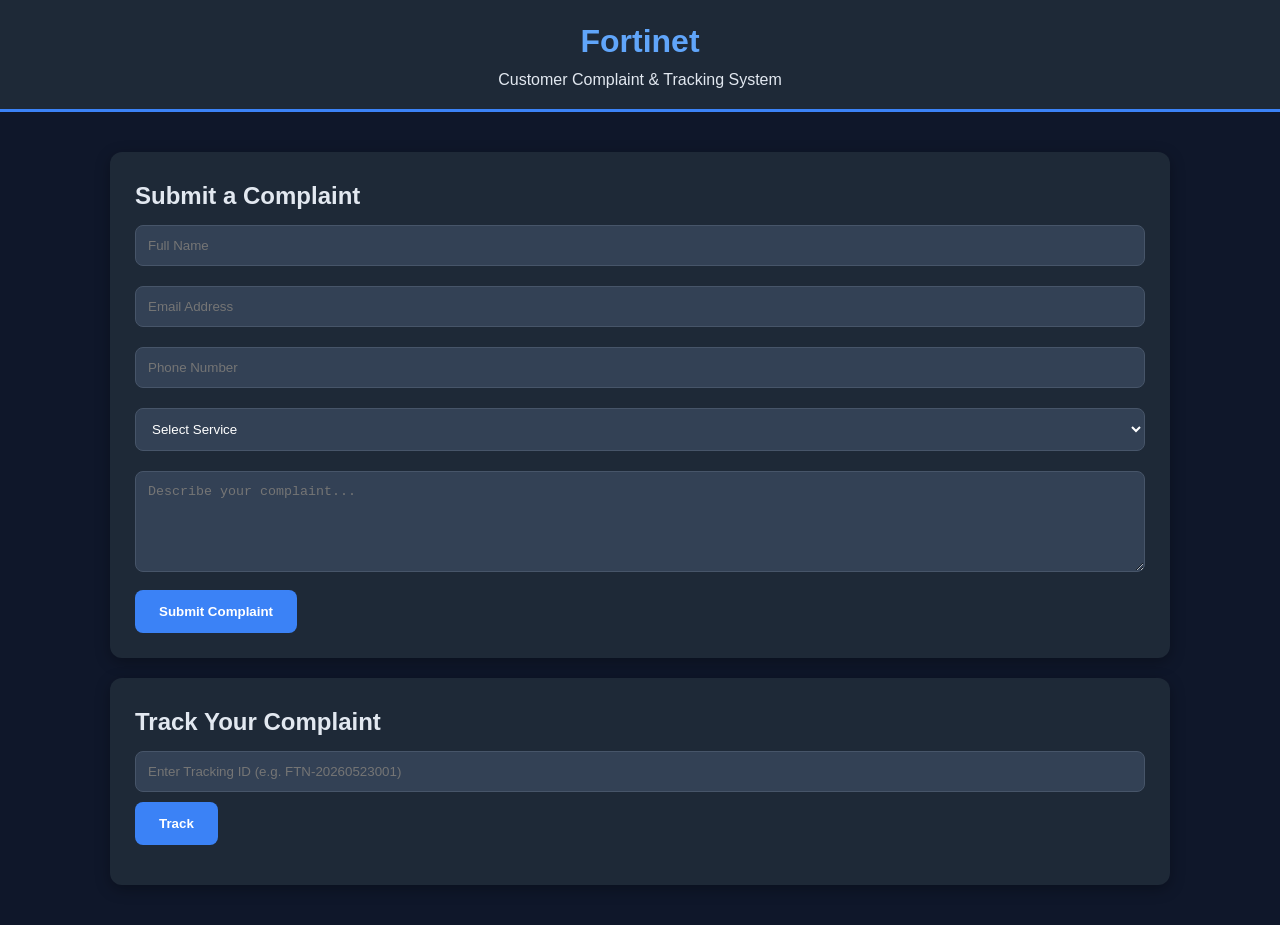
<file: index.html>
<!DOCTYPE html>
<html lang="en">
<head>
  <meta charset="UTF-8">
  <meta name="viewport" content="width=device-width, initial-scale=1.0">
  <title>Fortinet - Complaint Portal</title>
  <link rel="stylesheet" href="style.css">
</head>
<body>
  <header>
    <h1>Fortinet</h1>
    <p>Customer Complaint & Tracking System</p>
  </header>

  <div class="container">
    <div class="card">
      <h2>Submit a Complaint</h2>
      <form id="complaintForm">
        <input type="text" id="name" placeholder="Full Name" required>
        <input type="email" id="email" placeholder="Email Address" required>
        <input type="tel" id="phone" placeholder="Phone Number" required>
        <select id="service" required>
          <option value="">Select Service</option>
          <option value="Product Purchase">Product Purchase</option>
          <option value="Service Rendered">Service Rendered</option>
        </select>
        <textarea id="complaint" rows="5" placeholder="Describe your complaint..." required></textarea>
        <button type="submit">Submit Complaint</button>
      </form>
    </div>

    <div class="card">
      <h2>Track Your Complaint</h2>
      <input type="text" id="trackingId" placeholder="Enter Tracking ID (e.g. FTN-20260523001)" style="margin-bottom:10px;">
      <button onclick="trackComplaint()">Track</button>
      <div id="trackResult" style="margin-top:15px;"></div>
    </div>
  </div>

    <script src="data.js"></script>
  <script>
    const form = document.getElementById('complaintForm');

    form.addEventListener('submit', (e) => {
      e.preventDefault();

      const trackingId = generateTrackingId();   // ← New unique ID function

      const newComplaint = {
        id: trackingId,
        date: new Date().toISOString().split('T')[0],
        customerName: document.getElementById('name').value,
        email: document.getElementById('email').value,
        phone: document.getElementById('phone').value,
        service: document.getElementById('service').value,
        complaint: document.getElementById('complaint').value,
        status: "Pending",
        reply: ""
      };

      addComplaint(newComplaint);

      alert(`✅ Complaint Submitted Successfully!\n\nYour Tracking ID is:\n\n${trackingId}\n\nPlease save this ID to track your complaint.`);

      form.reset();
    });

    function trackComplaint() {
      const id = document.getElementById('trackingId').value.trim();
      if (!id) {
        alert("Please enter a Tracking ID");
        return;
      }

      const complaints = getComplaints();
      const complaint = complaints.find(c => c.id === id);

      const resultDiv = document.getElementById('trackResult');

      if (complaint) {
        resultDiv.innerHTML = `
          <div class="card">
            <p><strong>Tracking ID:</strong> ${complaint.id}</p>
            <p><strong>Status:</strong> <span class="status-${complaint.status.toLowerCase()}">${complaint.status}</span></p>
            <p><strong>Date:</strong> ${complaint.date}</p>
            <p><strong>Service:</strong> ${complaint.service}</p>
            <p><strong>Complaint:</strong> ${complaint.complaint}</p>
            ${complaint.reply ? `<p><strong>Fortinet Reply:</strong> ${complaint.reply}</p>` : '<p><strong>Fortinet Reply:</strong> Pending...</p>'}
          </div>
        `;
      } else {
        resultDiv.innerHTML = `<p style="color:#f87171;">No complaint found with this Tracking ID.</p>`;
      }
    }
  </script>
</file>
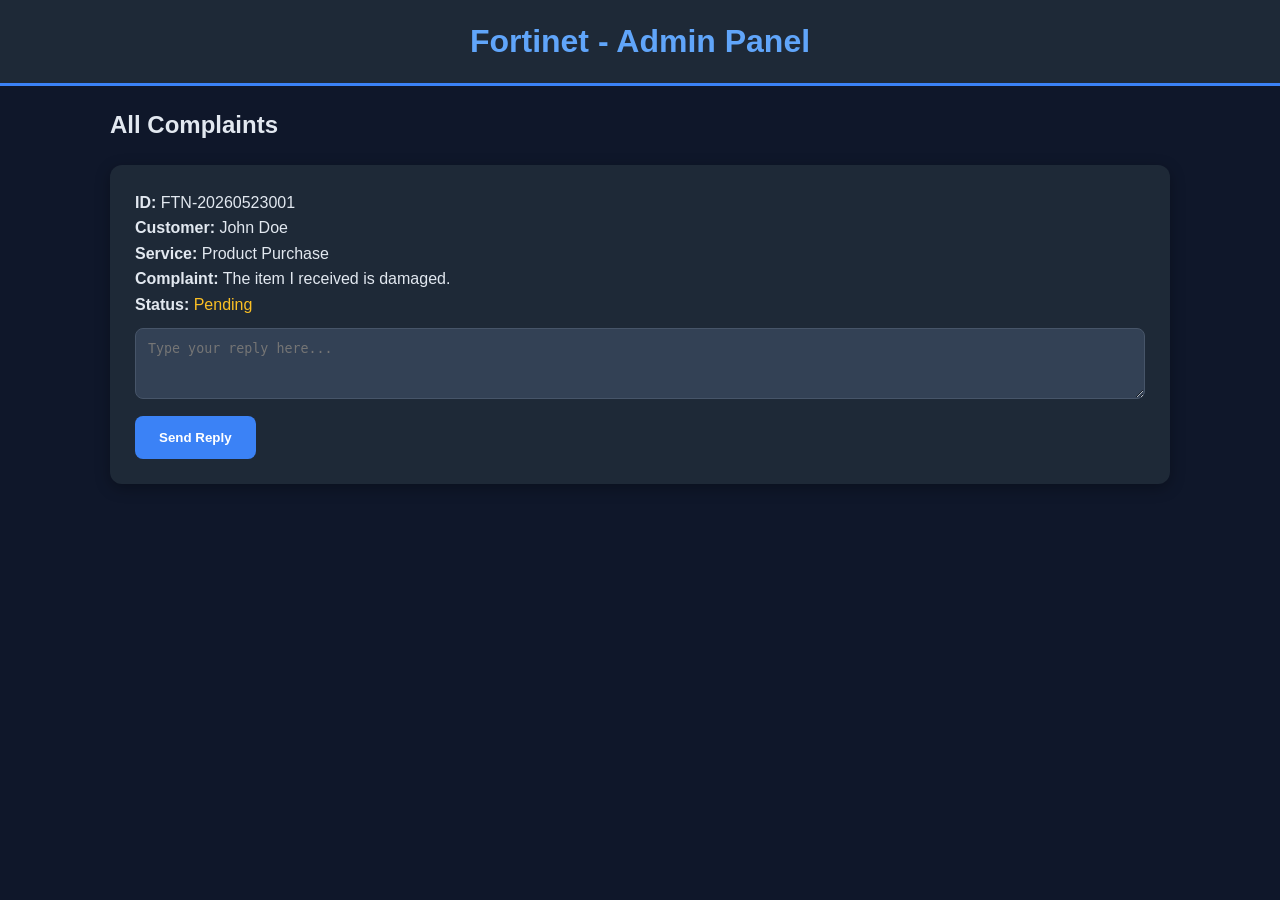
<file: admin.html>
<!DOCTYPE html>
<html lang="en">
<head>
  <meta charset="UTF-8">
  <meta name="viewport" content="width=device-width, initial-scale=1.0">
  <title>Fortinet Admin Panel</title>
  <link rel="stylesheet" href="style.css">
</head>
<body>
  <header>
    <h1>Fortinet - Admin Panel</h1>
  </header>

  <div class="container">
    <h2>All Complaints</h2>
    <div id="adminList"></div>
  </div>

  <script src="data.js"></script>
  <script>
    function loadComplaints() {
      const complaints = getComplaints();
      const container = document.getElementById('adminList');

      let html = '';
      complaints.forEach(comp => {
        html += `
          <div class="card">
            <p><strong>ID:</strong> ${comp.id}</p>
            <p><strong>Customer:</strong> ${comp.customerName}</p>
            <p><strong>Service:</strong> ${comp.service}</p>
            <p><strong>Complaint:</strong> ${comp.complaint}</p>
            <p><strong>Status:</strong> <span class="status-${comp.status.toLowerCase()}">${comp.status}</span></p>
            
            <textarea id="reply-${comp.id}" placeholder="Type your reply here..." rows="3">${comp.reply || ''}</textarea>
            <button onclick="sendReply('${comp.id}')">Send Reply</button>
          </div>
        `;
      });

      container.innerHTML = html || "<p>No complaints yet.</p>";
    }

    window.sendReply = function(id) {
      const replyText = document.getElementById(`reply-${id}`).value.trim();
      if (replyText) {
        updateReply(id, replyText);
        alert("Reply sent successfully!");
        loadComplaints();
      }
    };

    // Load complaints when page opens
    loadComplaints();
  </script>
</body>
</html>
</file>
<file: style.css>
* {
  margin: 0;
  padding: 0;
  box-sizing: border-box;
}

body {
  font-family: 'Segoe UI', sans-serif;
  background: #0f172a;
  color: #e2e8f0;
  line-height: 1.6;
}

.container {
  max-width: 1100px;
  margin: 0 auto;
  padding: 20px;
}

header {
  background: #1e2937;
  padding: 1rem 0;
  text-align: center;
  border-bottom: 3px solid #3b82f6;
}

h1 {
  color: #60a5fa;
}

.card {
  background: #1e2937;
  border-radius: 12px;
  padding: 25px;
  margin: 20px 0;
  box-shadow: 0 4px 15px rgba(0,0,0,0.3);
}

input, textarea, select {
  width: 100%;
  padding: 12px;
  margin: 10px 0;
  background: #334155;
  border: 1px solid #475569;
  border-radius: 8px;
  color: white;
}

button {
  background: #3b82f6;
  color: white;
  border: none;
  padding: 14px 24px;
  border-radius: 8px;
  cursor: pointer;
  font-weight: bold;
}

button:hover {
  background: #2563eb;
}

.status-pending { color: #fbbf24; }
.status-resolved { color: #4ade80; }
</file>
